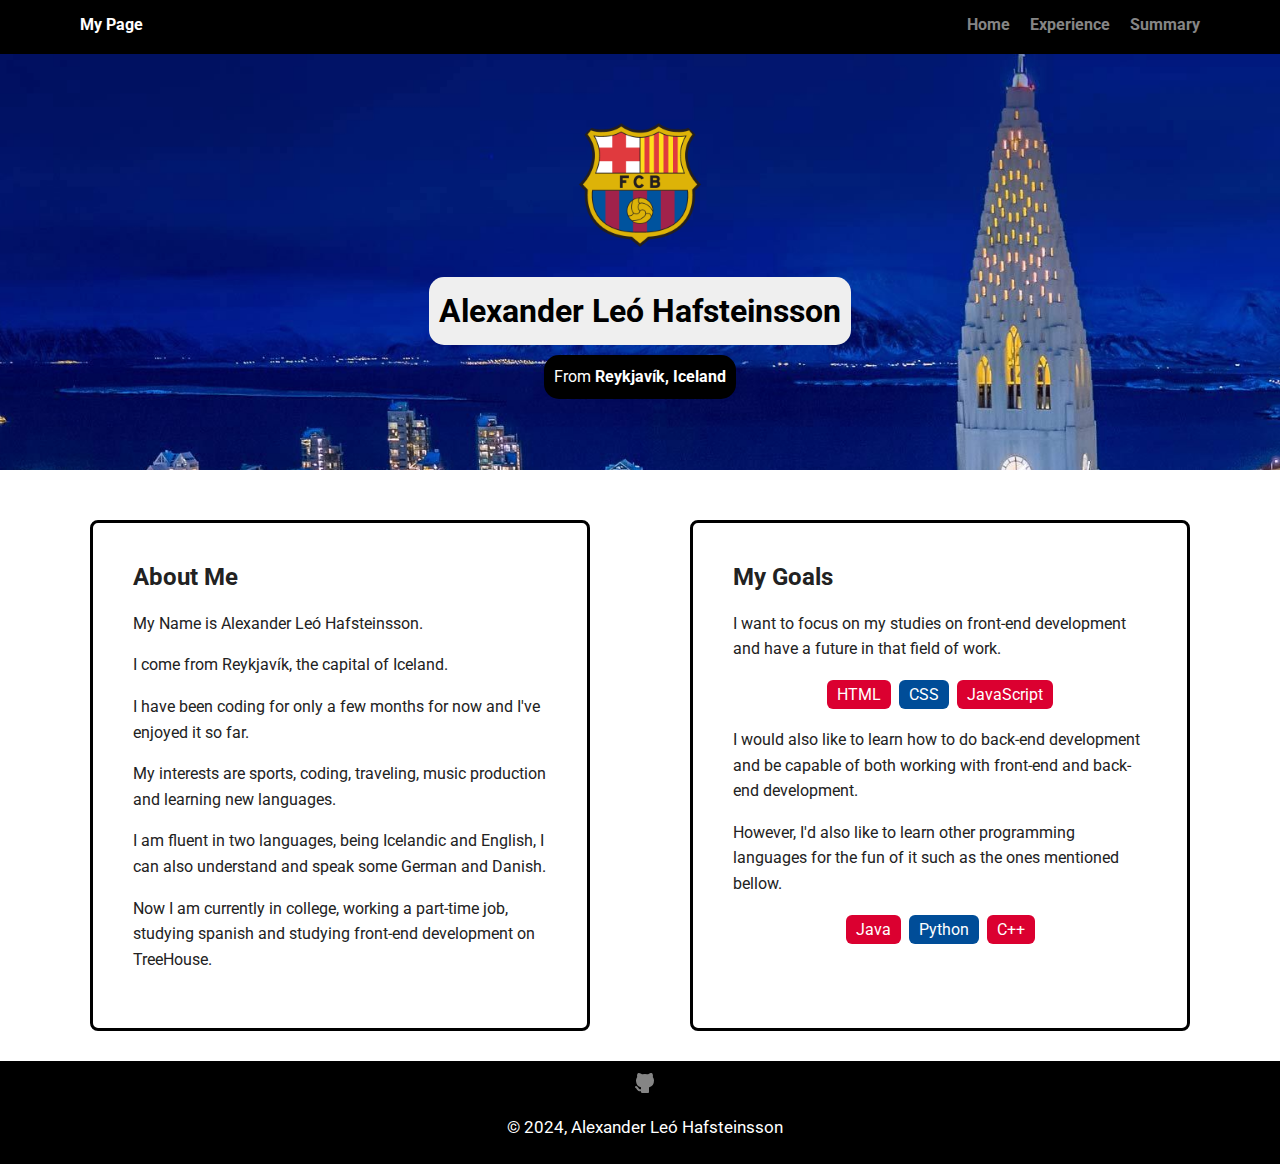
<file: index.html>
<!doctype html>
<html lang="en">
<head>

  <meta charset="utf-8">
  <title>My Profile!</title>
  <meta name="viewport" content="width=device-width, initial-scale=1.0">
  <link rel="stylesheet" href="styles.css">
  <link href="https://fonts.googleapis.com/css?family=Muli%7CRoboto:400,300,500,700,900" rel="stylesheet">
</head>

  <body>

    <div class="main-nav">
        <ul class="nav">
          <li class="name">My Page</li>
          <li><a href="#">Home</a></li>
          <li><a href="/pages/experience.html">Experience</a></li>
          <li><a href="/pages/summary.html">Summary</a></li>
        </ul>
    </div>

    <header>
      <img src="images/PFP2.png" alt="Crest of FC Barcelona (The football/soccer club I support)" class="profile-image">
      <h1 class="tag name">Alexander Leó Hafsteinsson</h1>
      <p class="tag location">From <b>Reykjavík, Iceland</b></p>
    </header>

    <main class="flex">
      <div class="card">
        <h2>About Me</h2>
        <p>My Name is Alexander Leó Hafsteinsson.</p>
        <p>I come from Reykjavík, the capital of Iceland. </p>
        <p>I have been coding for only a few months for now and I've enjoyed it so far.</p>
        <p>My interests are sports, coding, traveling, music production and learning new languages.</p>
        <p>I am fluent in two languages, being Icelandic and English, I can also understand and speak some German and Danish.</p>
        <p>Now I am currently in college, working a part-time job, studying spanish and studying front-end development on TreeHouse.</p>
      </div> 

      <div class="card">
        <h2>My Goals</h2>
        <p>I want to focus on my studies on front-end development and have a future in that field of work.</p>
          <ul class="skills">
            <li>HTML</li>
            <li>CSS</li>
            <li>JavaScript</li>
          </ul>
        <p>I would also like to learn how to do back-end development and be capable of both working with front-end and back-end development.</p>
        <p>However, I'd also like to learn other programming languages for the fun of it such as the ones mentioned bellow.</p>
          <ul class="skills">
            <li>Java</li>
            <li>Python</li>
            <li>C++</li>
          </ul>
      </div> 
    </main>

    <footer>
      <ul>
        <!-- <li><a href="#" class="social twitter">Twitter</a></li> -->
        <!-- <li><a href="#" class="social linkedin">LinkedIn</a></li> -->
        <li><a href="https://github.com/AlexLH57" target="_blank"> <svg  xmlns="http://www.w3.org/2000/svg"  width="24"  height="24"  viewBox="0 0 24 24"  fill="currentColor"  class="icon icon-tabler icons-tabler-filled icon-tabler-brand-github"><path stroke="none" d="M0 0h24v24H0z" fill="none"/><path d="M5.315 2.1c.791 -.113 1.9 .145 3.333 .966l.272 .161l.16 .1l.397 -.083a13.3 13.3 0 0 1 4.59 -.08l.456 .08l.396 .083l.161 -.1c1.385 -.84 2.487 -1.17 3.322 -1.148l.164 .008l.147 .017l.076 .014l.05 .011l.144 .047a1 1 0 0 1 .53 .514a5.2 5.2 0 0 1 .397 2.91l-.047 .267l-.046 .196l.123 .163c.574 .795 .93 1.728 1.03 2.707l.023 .295l.007 .272c0 3.855 -1.659 5.883 -4.644 6.68l-.245 .061l-.132 .029l.014 .161l.008 .157l.004 .365l-.002 .213l-.003 3.834a1 1 0 0 1 -.883 .993l-.117 .007h-6a1 1 0 0 1 -.993 -.883l-.007 -.117v-.734c-1.818 .26 -3.03 -.424 -4.11 -1.878l-.535 -.766c-.28 -.396 -.455 -.579 -.589 -.644l-.048 -.019a1 1 0 0 1 .564 -1.918c.642 .188 1.074 .568 1.57 1.239l.538 .769c.76 1.079 1.36 1.459 2.609 1.191l.001 -.678l-.018 -.168a5.03 5.03 0 0 1 -.021 -.824l.017 -.185l.019 -.12l-.108 -.024c-2.976 -.71 -4.703 -2.573 -4.875 -6.139l-.01 -.31l-.004 -.292a5.6 5.6 0 0 1 .908 -3.051l.152 -.222l.122 -.163l-.045 -.196a5.2 5.2 0 0 1 .145 -2.642l.1 -.282l.106 -.253a1 1 0 0 1 .529 -.514l.144 -.047l.154 -.03z"/>
        </svg> </a></li>
      </ul>
      <p class="copyright">&#169; 2024, Alexander Leó Hafsteinsson</p>
    </footer>

  </body>
  </html>
</file>
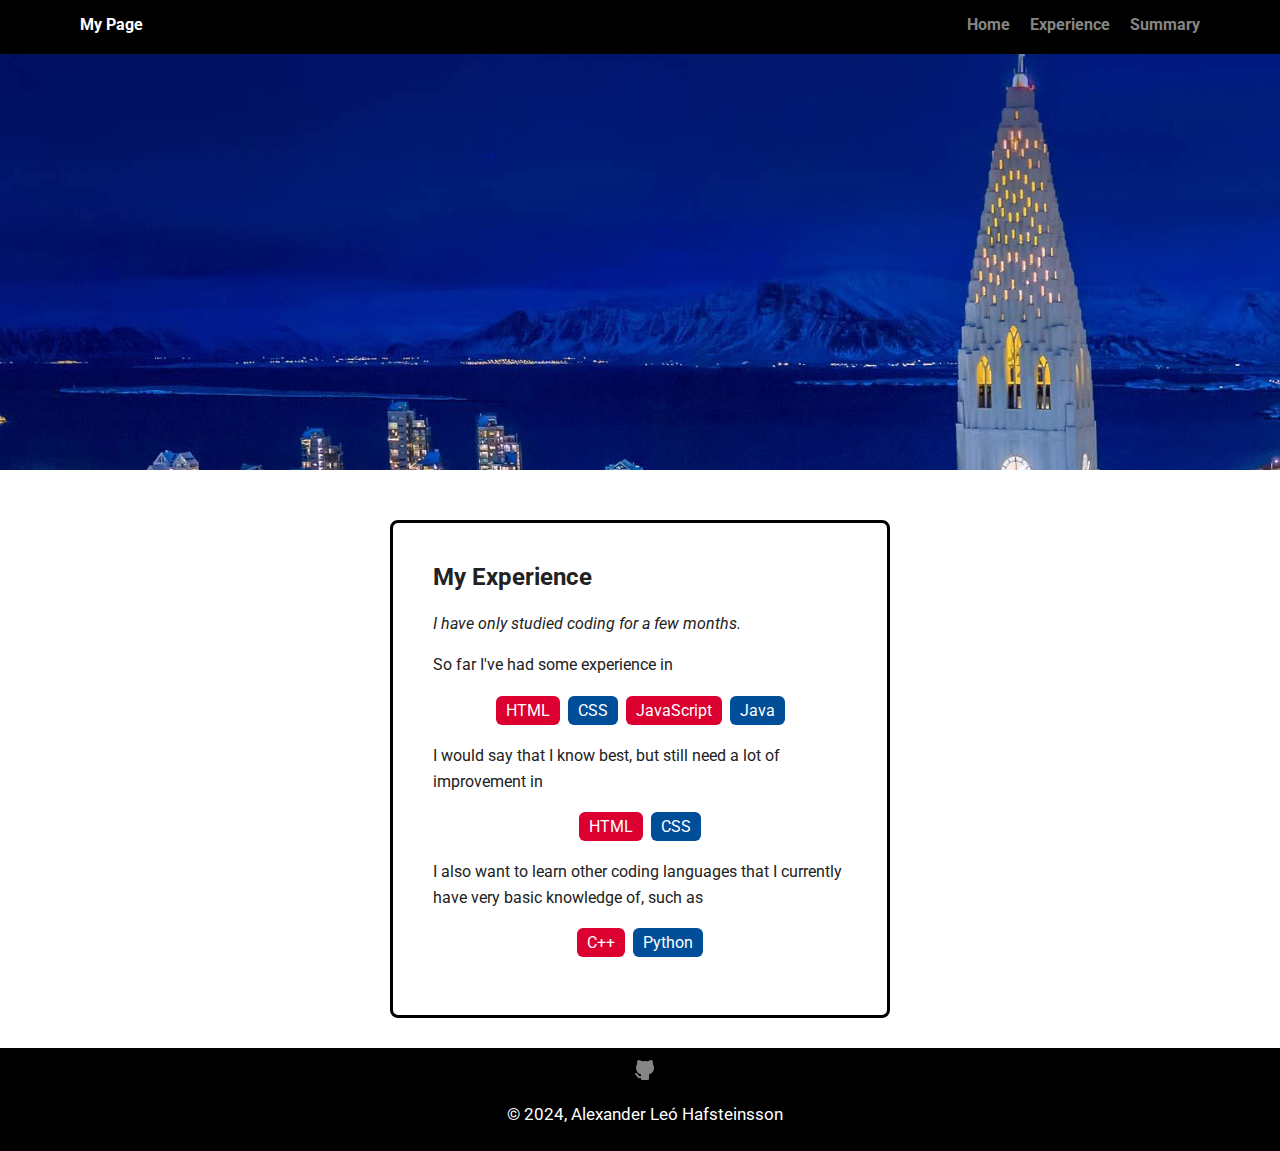
<file: pages/experience.html>
<!doctype html>
<html lang="en">
<head>
  <meta charset="utf-8">
  <title>My Profile!</title>
  <meta name="viewport" content="width=device-width, initial-scale=1.0">
  <link rel="stylesheet" href="../styles.css">
  <link href="https://fonts.googleapis.com/css?family=Muli%7CRoboto:400,300,500,700,900" rel="stylesheet">
</head>


  <body>
    <div class="main-nav">
        <ul class="nav">
          <li class="name">My Page</li>
          <li><a href="../index.html">Home</a></li>
          <li><a href="#">Experience</a></li>
          <li><a href="/pages/summary.html">Summary</a></li>
        </ul>
    </div>

    <header id="2">
    </header>

    <main class="flex">
      <div class="card">
        <h2>My Experience</h2>
        <p><i>I have only studied coding for a few months.</i></p>
        <p>So far I've had some experience in </p>
        <ul class="skills">
            <li>HTML</li>
            <li>CSS</li>
            <li>JavaScript</li>
            <li>Java</li>
          </ul>
        <p>I would say that I know best, but still need a lot of improvement in</p>
        <ul class="skills">
            <li>HTML</li>
            <li>CSS</li>
          </ul>
        <P>I also want to learn other coding languages that I currently have very basic knowledge of, such as</P>
        <ul class="skills">
            <li>C++</li>
            <li>Python</li>
        </ul>
      </div> 

    </main>

    <footer>
        <ul>
          <!-- <li><a href="#" class="social twitter">Twitter</a></li> -->
          <!-- <li><a href="#" class="social linkedin">LinkedIn</a></li> -->
          <li><a href="https://github.com/AlexLH57" target="_blank"> <svg  xmlns="http://www.w3.org/2000/svg"  width="24"  height="24"  viewBox="0 0 24 24"  fill="currentColor"  class="icon icon-tabler icons-tabler-filled icon-tabler-brand-github"><path stroke="none" d="M0 0h24v24H0z" fill="none"/><path d="M5.315 2.1c.791 -.113 1.9 .145 3.333 .966l.272 .161l.16 .1l.397 -.083a13.3 13.3 0 0 1 4.59 -.08l.456 .08l.396 .083l.161 -.1c1.385 -.84 2.487 -1.17 3.322 -1.148l.164 .008l.147 .017l.076 .014l.05 .011l.144 .047a1 1 0 0 1 .53 .514a5.2 5.2 0 0 1 .397 2.91l-.047 .267l-.046 .196l.123 .163c.574 .795 .93 1.728 1.03 2.707l.023 .295l.007 .272c0 3.855 -1.659 5.883 -4.644 6.68l-.245 .061l-.132 .029l.014 .161l.008 .157l.004 .365l-.002 .213l-.003 3.834a1 1 0 0 1 -.883 .993l-.117 .007h-6a1 1 0 0 1 -.993 -.883l-.007 -.117v-.734c-1.818 .26 -3.03 -.424 -4.11 -1.878l-.535 -.766c-.28 -.396 -.455 -.579 -.589 -.644l-.048 -.019a1 1 0 0 1 .564 -1.918c.642 .188 1.074 .568 1.57 1.239l.538 .769c.76 1.079 1.36 1.459 2.609 1.191l.001 -.678l-.018 -.168a5.03 5.03 0 0 1 -.021 -.824l.017 -.185l.019 -.12l-.108 -.024c-2.976 -.71 -4.703 -2.573 -4.875 -6.139l-.01 -.31l-.004 -.292a5.6 5.6 0 0 1 .908 -3.051l.152 -.222l.122 -.163l-.045 -.196a5.2 5.2 0 0 1 .145 -2.642l.1 -.282l.106 -.253a1 1 0 0 1 .529 -.514l.144 -.047l.154 -.03z"/>
          </svg> </li></a>
        </ul>
        <p class="copyright">&#169; 2024, Alexander Leó Hafsteinsson</p>
      </footer>
  </body>
  </html>
</file>
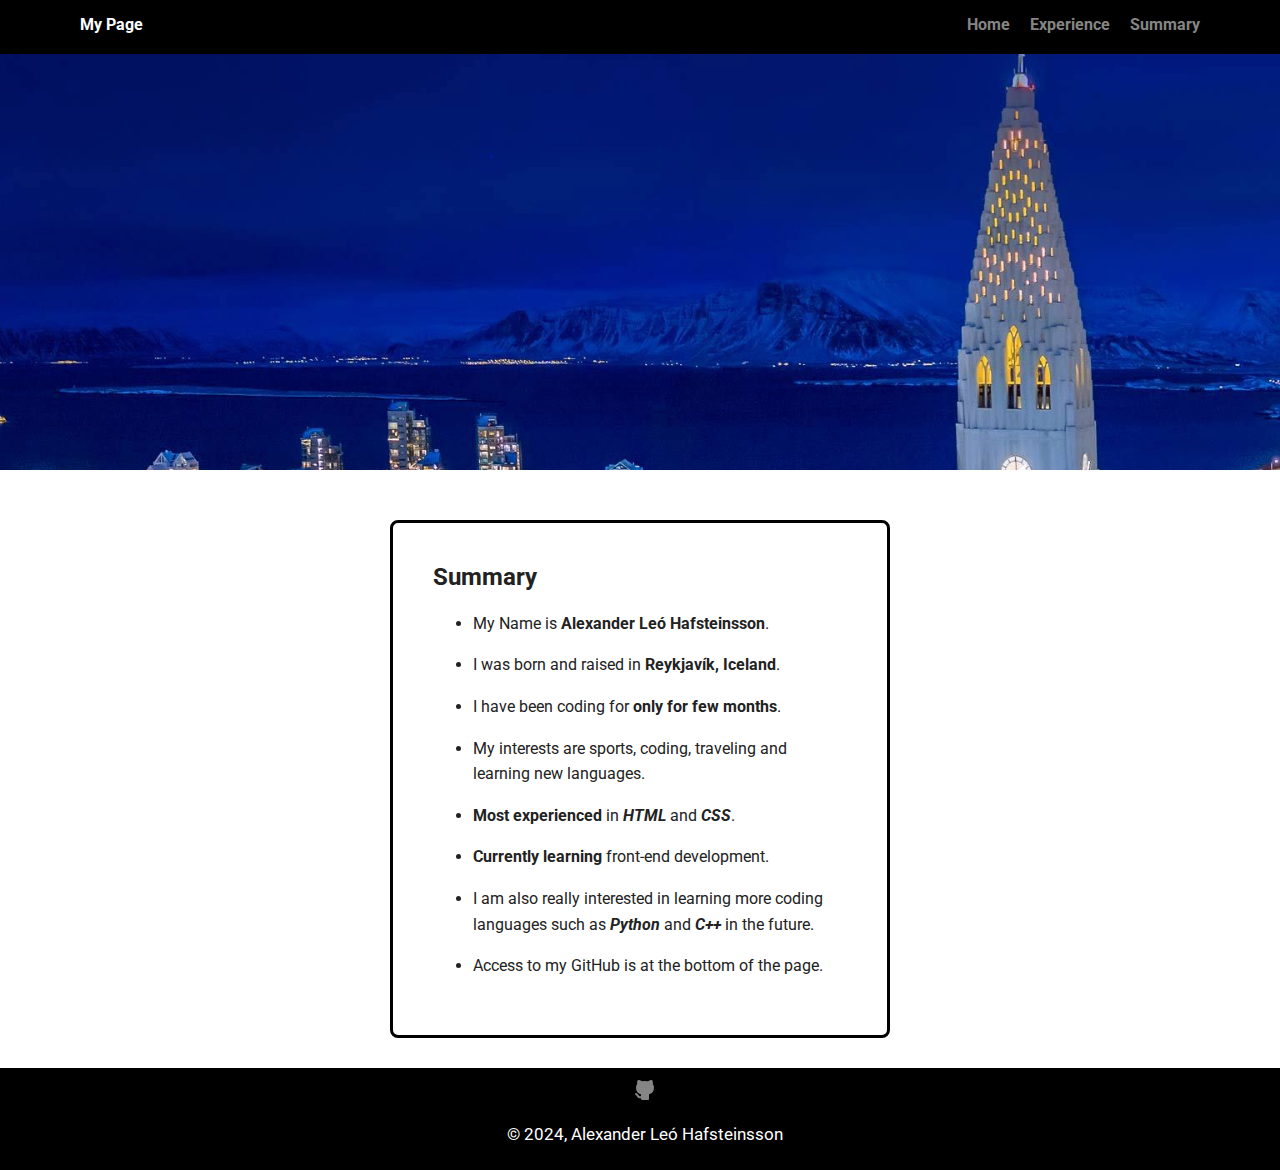
<file: pages/summary.html>
<!doctype html>
<html lang="en">

<head>
  <meta charset="utf-8">
  <title>My Profile!</title>
  <meta name="viewport" content="width=device-width, initial-scale=1.0">
  <link rel="stylesheet" href="../styles.css">
  <link href="https://fonts.googleapis.com/css?family=Muli%7CRoboto:400,300,500,700,900" rel="stylesheet">
</head>


  <body>
    <div class="main-nav">
        <ul class="nav">
          <li class="name">My Page</li>
          <li><a href="../index.html">Home</a></li>
          <li><a href="/pages/experience.html">Experience</a></li>
          <li><a href="#">Summary</a></li>
        </ul>
    </div>

    <header id="2">
    </header>

    <main class="flex">
      <div class="card">
        <h2>Summary</h2>
        <ul>
          <li><p>My Name is <b>Alexander Leó Hafsteinsson</b>.</p></li>
          <li><p>I was born and raised in <b>Reykjavík, Iceland</b>.</p></li>
          <li><p>I have been coding for <b>only for few months</b>.</p></li>
          <li><p>My interests are sports, coding, traveling and learning new languages.</p></li>
          <li><p><b>Most experienced</b> in <b><i>HTML</i></b> and <b><i>CSS</i></b>.</p></li>
          <li><p><b>Currently learning</b> front-end development.</p>
          <li><p>I am also really interested in learning more coding languages such as <b><i>Python</i></b> and <b><i>C++</i></b> in the future.</p></li>
          <li><p>Access to my GitHub is at the bottom of the page.</p></li>
      </ul>
      </div> 

      </main>


      <footer>
        <ul>
          <!-- <li><a href="#" class="social twitter">Twitter</a></li> -->
          <!-- <li><a href="#" class="social linkedin">LinkedIn</a></li> -->
          <li><a href="https://github.com/AlexLH57" target="_blank"> <svg  xmlns="http://www.w3.org/2000/svg"  width="24"  height="24"  viewBox="0 0 24 24"  fill="currentColor"  class="icon icon-tabler icons-tabler-filled icon-tabler-brand-github"><path stroke="none" d="M0 0h24v24H0z" fill="none"/><path d="M5.315 2.1c.791 -.113 1.9 .145 3.333 .966l.272 .161l.16 .1l.397 -.083a13.3 13.3 0 0 1 4.59 -.08l.456 .08l.396 .083l.161 -.1c1.385 -.84 2.487 -1.17 3.322 -1.148l.164 .008l.147 .017l.076 .014l.05 .011l.144 .047a1 1 0 0 1 .53 .514a5.2 5.2 0 0 1 .397 2.91l-.047 .267l-.046 .196l.123 .163c.574 .795 .93 1.728 1.03 2.707l.023 .295l.007 .272c0 3.855 -1.659 5.883 -4.644 6.68l-.245 .061l-.132 .029l.014 .161l.008 .157l.004 .365l-.002 .213l-.003 3.834a1 1 0 0 1 -.883 .993l-.117 .007h-6a1 1 0 0 1 -.993 -.883l-.007 -.117v-.734c-1.818 .26 -3.03 -.424 -4.11 -1.878l-.535 -.766c-.28 -.396 -.455 -.579 -.589 -.644l-.048 -.019a1 1 0 0 1 .564 -1.918c.642 .188 1.074 .568 1.57 1.239l.538 .769c.76 1.079 1.36 1.459 2.609 1.191l.001 -.678l-.018 -.168a5.03 5.03 0 0 1 -.021 -.824l.017 -.185l.019 -.12l-.108 -.024c-2.976 -.71 -4.703 -2.573 -4.875 -6.139l-.01 -.31l-.004 -.292a5.6 5.6 0 0 1 .908 -3.051l.152 -.222l.122 -.163l-.045 -.196a5.2 5.2 0 0 1 .145 -2.642l.1 -.282l.106 -.253a1 1 0 0 1 .529 -.514l.144 -.047l.154 -.03z"/>
          </svg></a> </li>
        </ul>
        <p class="copyright">&#169; 2024, Alexander Leó Hafsteinsson</p>
      </footer>
  </body>
  </html>
</file>
<file: styles.css>
/* Global Layout Set-up */
* {
  box-sizing: border-box;
}
  
body {
  margin: 0;
  padding: 0;
  text-align: center;
  font-family: 'Roboto', sans-serif;
  color: #222;
  background: #ffffff ;
}
/* Link Styles */


a {
  text-decoration: none;
  color: #858585;
}

a:hover {
  color: #ffffff;
  transition: all .5s;
}

/* Section Styles */

.main-nav {
  width: 100%;
  background: black;
  min-height: 30px;
  padding: 10px;
  position: fixed;
  text-align: center;
}
.nav {
  display: flex;
  justify-content: space-around;
  font-weight: 700;
  list-style-type: none;
  margin: 0 auto;
  padding: 0;
}

.nav .name {
    display: block;
    margin-right: auto;
    color: white;
}
.nav li {
  padding: 5px 10px 10px 10px;
}
.nav a {
  transition: all .5s;
}
.nav a:hover {
  color: white
}

header {
  text-align: center;
  background: url('images/RVK\ BG2.jpg') no-repeat top center ;
  background-size: cover;
  overflow: hidden;
  padding-top: 60px;
  background-attachment: fixed;
}

header {
  line-height: 1.5;
}

header .profile-image {
  margin-top: 50px;
  width: 150px;
  height: 150px;
  border-radius: 50%;
  border: 0px solid white;
  transition: all .5s;
}
header .profile-image:hover {
  transform: scale(1.2) rotate(0deg);
}
.tag {
  background-color: #efefef;
  color: black;
  padding: 10px;
  border-radius: 15px;
  display: table;
  margin: 10px auto;
} 
.location {
  background-color: #000000;
  color: rgb(255, 255, 255);
}
.card {
  margin: 30px;
  padding: 20px 40px 40px;
  max-width: 500px;
  text-align: left;
  background: #ffffff;
  border-radius: 8px;
  transition: all .8s;
  border: solid black;
}
.card:hover {
  border-color: #EDBB00;
}


ul.skills {
  padding: 0;
  text-align: center;
}

.skills li {
  border-radius: 6px;
  display: inline-block;
  background: #004D98 ;
  color: white;
  padding: 5px 10px;
  margin: 2px;
}

.skills li:nth-child(odd) {
  background: #DB0030 ;
}

footer {
  width: 100%;
  min-height: 30px;
  padding: 10px 0 10px 10px;
}

footer .copyright {
  top: -8px;
  font-size: .75em;
}

footer ul {
  list-style-type: none;
  margin: 0;
  padding: 0;
}

footer ul li {
  display: inline-block;
}

a.social {
  display: inline-block;
  text-indent: -9999px;
  margin-left: 5px;
  width: 30px;
  height: 30px;
  background-size: 30px 30px;
  opacity: .4;
  transition: all .5s;
}
a.twitter {
  background-image: url(images/twitter.svg);
}
a.linkedin {
  background-image: url(images/linkedin.svg);
}
a.github {
  background-image: url(images/github.svg);
}
a.social:hover {
  opacity: 1;
}
.clearfix {
  clear: both;
}

/* Styles for larger screens */
@media screen and (min-width: 720px) {
  
  .flex {
      display: -ms-flexbox;      /* TWEENER - IE 10 */
      display: flex; 
      max-width: 1200px;
      -ms-flex-pack: distribute;
      justify-content: space-around;
      margin: 0 auto;
  }

  header {
    min-height: 470px;
  }

  .nav {
    max-width: 1200px;
    padding: 0 30px;
  }


  main {
    padding-top: 20px;
  }

  main p {
    line-height: 1.6em;
  }

  footer {
    background-color: #000000;
    font-size: 1.4em;
    margin: auto;
    width: 100%;
    color: white;
  }

}
</file>
